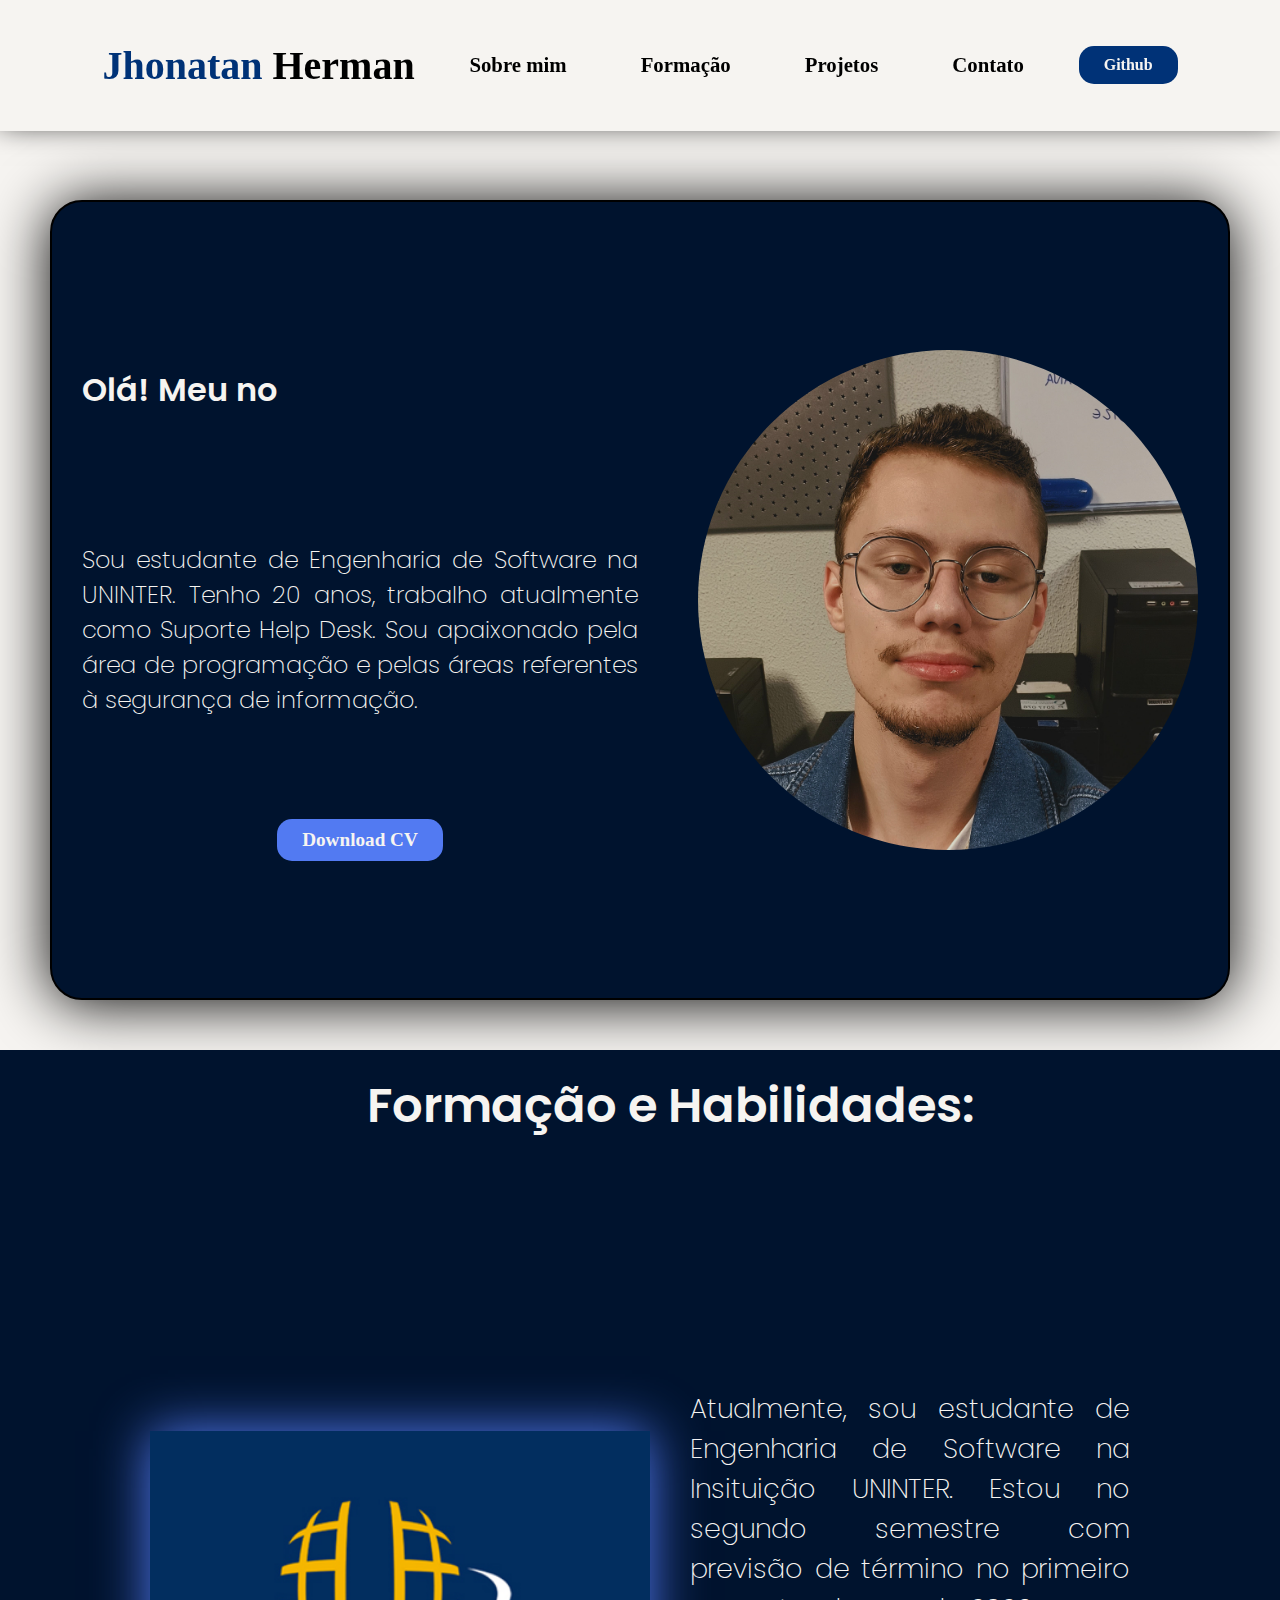
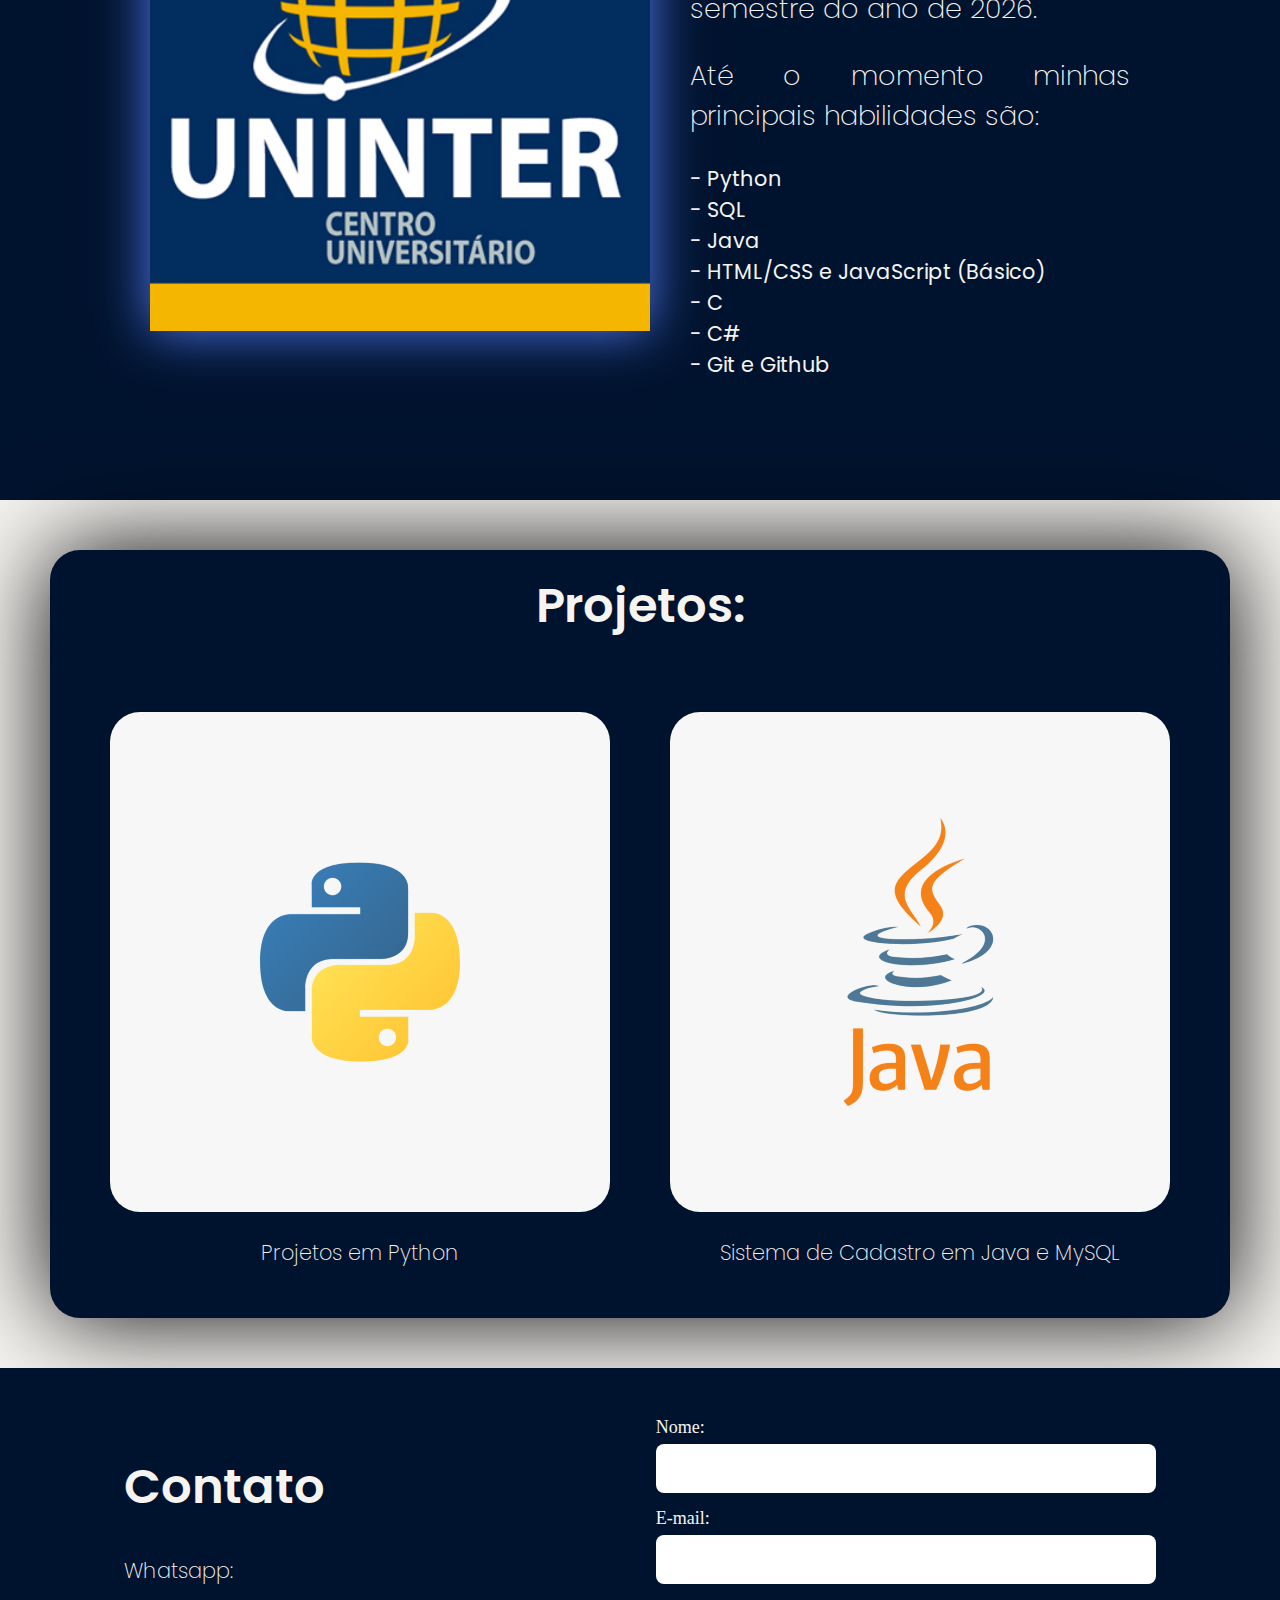
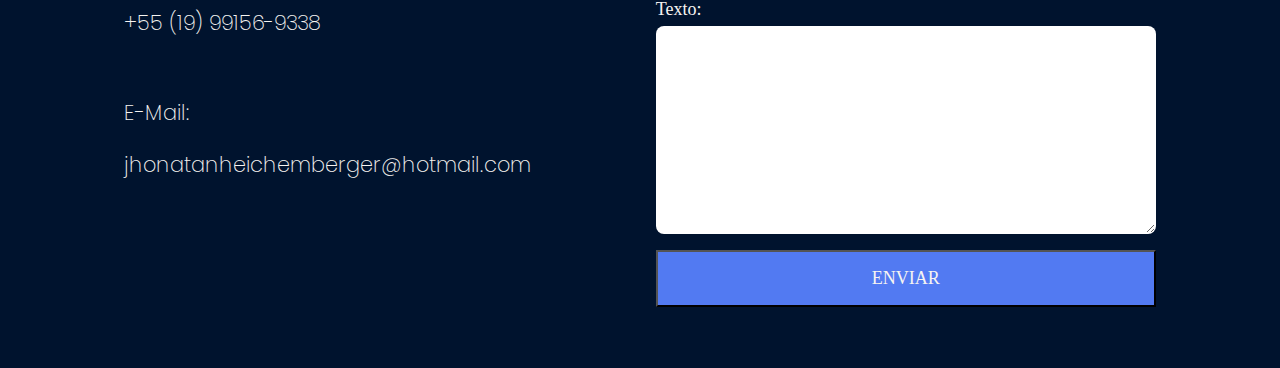
<file: index.html>
<!--Jhonatan herman 4170970-->

<!DOCTYPE html>
<html lang="en">

<head>
    <meta charset="UTF-8">
    <meta name="viewport" content="width=device-width, initial-scale=1.0">
    <title>Portfolio</title>
    <link rel="stylesheet" type="text/css" href="style.css">
</head>

<body>
    <!--HEADER DO SITE-->
    <header>
        <nav class="navegacao-primaria">
            <a href="index.html">
                <h1>Jhonatan <span>Herman</span></h1>
            </a>
            <ul>
                <li>
                    <a href="#sobre-mim">Sobre mim</a>
                </li>
                <li>
                    <a href="#formacao">Formação</a>
                </li>
                <li>
                    <a href="#projetos">Projetos</a>
                </li>
                <li>
                    <a href="#rodape">Contato</a>
                </li>
            </ul>
            <a href="https://github.com/JhonatanHerman" target="_blank" class="btn">Github</a>
        </nav>
    </header>
    <!-- FIM DO HEADER-->

    <!--SEÇÃO SOBRE MIM-->
    <section aria-label="SOBRE MIM" class="section-sobre" id="sobre-mim">
        <div class="retangulo">
            <div>
                <h2 class="digitando">Olá! Meu nome é <span>Jhonatan</span> Herman...</h2>
                <br>
                <p>Sou estudante de Engenharia de Software na UNINTER. Tenho 20 anos, trabalho atualmente como Suporte
                    Help Desk. Sou apaixonado pela área de programação e pelas áreas referentes à segurança de
                    informação.</p>
                <br>
                <a href="pdfs/Curriculo.pdf" target="_blank">Download CV</a>
            </div>
            <div class="foto">
                <img src="imagens/foto-minha.jpg" alt="minha foto">
            </div>
        </div>
    </section>
    <!-- FIM SEÇÃO SOBRE MIM-->

    <!-- SEÇÃO FORMACAO-->
    <section aria-label="Formacao" class="section-formacao" id="formacao">
        <h2>Formação e Habilidades:</h2>
        <div class="bloco">
            <div class="imagem-uninter">
                <span></span>
                <span></span>
                <span></span>
                <span></span>
            </div>
            <div class="card-text">
                <P>Atualmente, sou estudante de Engenharia de Software na Insituição UNINTER. Estou no segundo semestre
                    com previsão de término no primeiro semestre do ano de 2026.</P>
                <p>Até o momento minhas principais habilidades são:</p>
                <ul>
                    <li>- Python</li>
                    <li>- SQL</li>
                    <li>- Java</li>
                    <li>- HTML/CSS e JavaScript (Básico)</li>
                    <li>- C</li>
                    <li>- C#</li>
                    <li>- Git e Github</li>
                </ul>
            </div>
        </div>
    </section>
    <!--FIM SEÇÂO FORMAÇÂO-->

    <!--SEÇÃO PROJETOS-->
    <section aria-label="Projetos" class="section-projetos" id="projetos">
        <h2>Projetos:</h2>
        <div class="container2">    
            
            <div class="cards-projetos" id="projeto1">
                <a href="https://github.com/JhonatanHerman/Python" target="_blank">
                    <picture>
                        <source media="(max-width: 1600)" srcset="imagens/python2.png">
                        <img src="imagens/python.png" alt="python">
                    </picture>
                    
                </a>
                <p class="texto">Projetos em Python</p>
            </div>
            <div class="cards-projetos" id="projeto2">
                <a href="https://github.com/JhonatanHerman/JAVA/tree/main/Projetos%20Java" target="_blank">
                    <picture>
                        <source media="(max-width: 1600)" srcset="imagens/java2.png">
                        <img src="imagens/java.png" alt="java">
                    </picture>
                </a>
                <p class="texto">Sistema de Cadastro em Java e MySQL</p>
            </div>
        </div> <!--Fim do container 2-->
    </section>
    <!--FIM SEÇÃO PROJETOS-->

    <!--SEÇÃO RODAPE-->
    <section class="rodape" id="rodape">
        <div class="formulariolado">
            <div>
                <h1>Contato</h1>
                <p>Whatsapp:</p>
                <p>+55 (19) 99156-9338</p>
                <br>
                <p>E-Mail:</p>
                <p><EMAIL>jhonatanheichemberger@hotmail.com</p>
            </div>
            <div class="divform">
                <form action="https://formsubmit.co/jhonatanheichemberger@hotmail.com" method="post">
                    
                    <label for="nome">Nome:</label>
                    <input type="texto" id="nome" name="nome_usuario" required>
                
                    <label for="email">E-mail:</label>
                    <input type="email" id="email" name="email_usuario" required>
                
                    <label for="texto">Texto:</label>
                    <textarea id="texto" name="texto_usuario"></textarea>
                    
                    <input type="hidden" name="_next" value="127.0.0.1:5500/obrigado.html">
    
                    <button type="submit">Enviar</button>
                </form>
                
            </div>
        </div> <!-- Fim da div lado a lado-->
    </section>
    <!--FIM SEÇÃO RODAPE-->

    <script src="script.js"></script> <!--CHAMA CODIGO JS-->
</body>
</html>
</file>
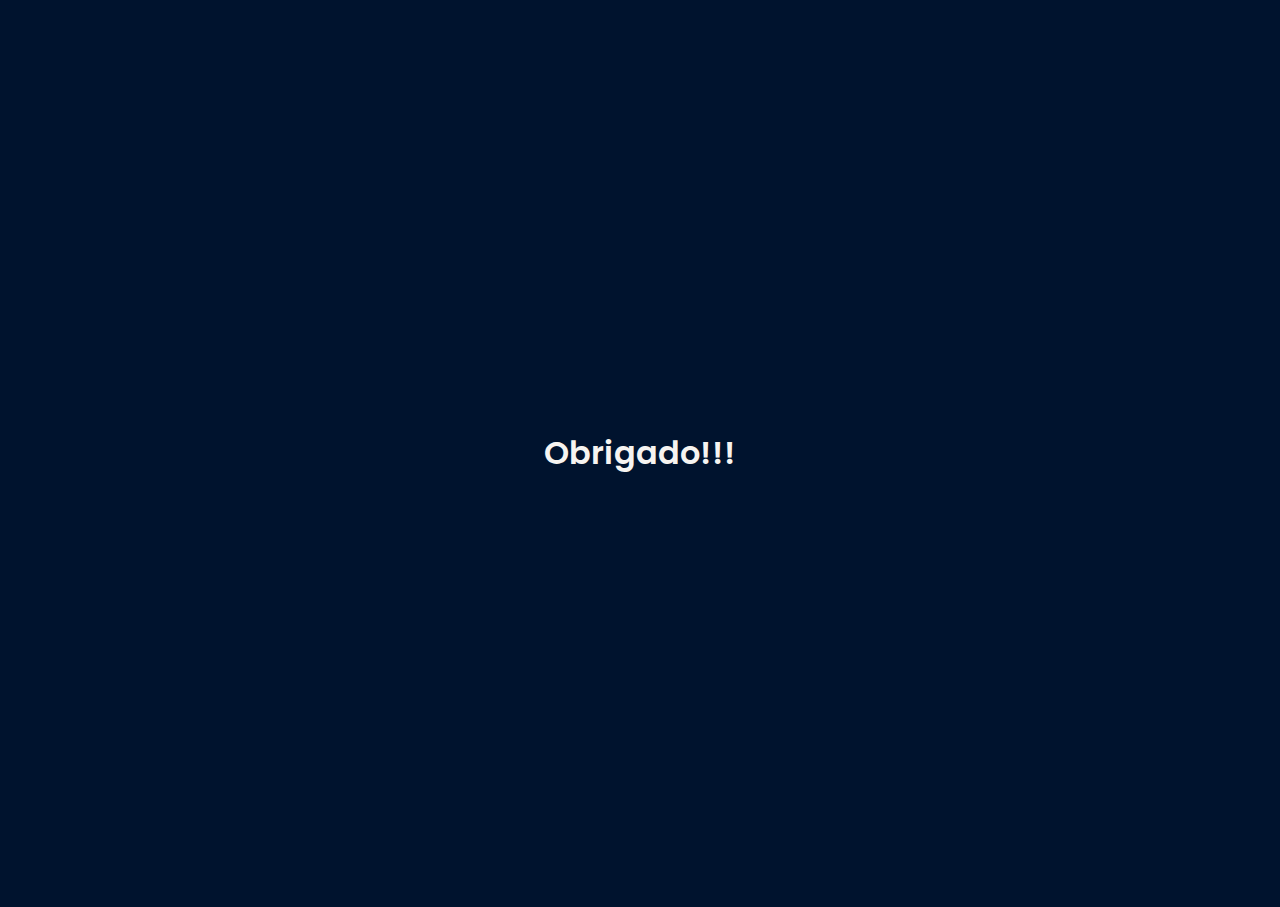
<file: obrigado.html>
<!--Jhonatan herman 4170970-->

<!DOCTYPE html>
<html lang="en">
<head>
    <meta charset="UTF-8">
    <meta name="viewport" content="width=device-width, initial-scale=1.0">
    <title>Obrigado!</title>
</head>
<style>
    @import url('https://fonts.googleapis.com/css2?family=Berkshire+Swash&family=Poppins:wght@300;400;500&display=swap');
    
    body {
        background-color: #00132E;
        display: flex;
        align-items: center;
        justify-content: center;

    }

    h1 {

        padding-top: 400px;
        padding-bottom: 400px;
        font-family: 'Poppins';
        font-size: 2em;
        font-weight: 600;
        color: #F6F4F1;
    }
</style>
<body>
    <h1>Obrigado!!!</h1>
    <!--tela de obrigado-->
</body>
</html>
</file>
<file: style.css>
/*Jhonatan herman 4170970*/
@import url('https://fonts.googleapis.com/css2?family=Berkshire+Swash&family=Poppins:wght@300;400;500&display=swap');

*{
    padding: 0;
    box-sizing: border-box;
    text-decoration: none;
    list-style: none;
    scroll-behavior: smooth;
}
header {
    min-width: 1280px;
}

body{
    min-width: 1280px;   
    margin: 0 auto;
    color: #1D1D1D;
    background-color: #F6F4F1;
}


/*########################################     Header    ########################################*/
header{
    position: fixed;
    top: 0;
    left: 0;
    z-index: 1000;
    background-color: #F6F4F1;
    width: 100%;
    box-shadow: 0px -10px 30px black
}

header nav{
    display: flex;
    align-items: center;
    justify-content: space-between;
    padding: 15px;
    padding-left: 8%;
    padding-right: 8%;
}

header nav h1{
    color: #003277;
    font-size: 2.5rem;
}

header nav span{
    color: black;
}
header nav ul li{
    display: inline-block;
    padding: 10px 25px;
    list-style-type: none;
}
header nav ul li a{
    padding: 10px;
    font-weight: bold;
    color: black;
    font-size: 1.3rem;
}

header nav ul li a:hover{
    text-shadow: 0px 0px 10px #527AF2;
    transform: scale(1.2);
}

header nav .btn{
    background-color: #003277;
    color: #F6F4F1;
    text-decoration: none;
    font-weight: bold;
    padding: 10px 25px;
    border-radius: 15px;
    transition: transform .4s;
}

header nav .btn:hover{
    transform: scale(1.2);
    box-shadow: 0px 0px 20px #527AF2;
}

/*########################################  SECTION SOBRE MIM  ########################################*/
.section-sobre{
    padding-top: 150px;
    min-height: 50%;
    align-items: center;
}

.section-sobre .retangulo {
    min-height: 800px;
    display: flex;
    justify-content: space-around;
    margin: 50px;
    background-color: #00132E;
    border: 2px black solid;
    border-radius: 2rem;
    box-shadow: 0px 3px 60px black
}

.section-sobre .retangulo div{
    align-self: center;
    max-width: 620px;
    display: grid;
    gap: 30px;
    margin: 30px;
}

.section-sobre h2{
    animation: inicializar .7s forwards;
    font-family: 'Poppins';
    font-size: 2em;
    font-weight: 600;
    color: #F6F4F1;
}

.section-sobre span{
    color: #527AF2;
}

.section-sobre p{
    font-family: 'Poppins';
    font-weight: 200;
    font-size: 1.5em;
    max-width: 870px;
    text-align: justify;
    color: #F6F4F1;
}

.section-sobre a{
    justify-self: center;
    background-color: #527AF2;
    color: #F6F4F1;
    text-decoration: none;
    font-weight: bold;
    font-size: 1.2em;
    color: #F6F4F1;
    padding: 10px 25px;
    border-radius: 15px;
    transition: transform .4s;
}

.section-sobre a:hover{
    transform: scale(1.2);
    box-shadow: 0px 0px 20px #527AF2;
}

.section-sobre .foto {
    position: center;
}

.section-sobre .foto img {
    height: 500px;
    width: 500px;
    border-radius: 100%;
    
}

/*########################################   SECTION FORMACAO  ########################################*/
.section-formacao {
    background-color: #00132E;
    text-align: justify; 
    min-height: 1050px;
}

.section-formacao h2{
    font-family: 'Poppins';
    margin-left: 60px;
    padding-top: 20px;
    text-align: center;
    font-size: 3em;
    font-weight: 600;
    color: #F6F4F1;
    gap: 30px
}

.section-formacao p {
    font-family: 'Poppins';
    font-weight: 200;
    font-size: 1.3em;
    max-width: 870px;
    text-align: justify;
    color: #F6F4F1;
}

.bloco {
    padding: 180px 150px 40px 150px;
    display: flex;
    justify-content: space-around;
    align-items: center;
}

.imagem-uninter {
    position: relative;
    padding-right: 40px;
    width: 600px;
    height: 500px;
    min-width: 500px;
    min-height: 400px;
    background-color: #00132E;
    background-image: url(imagens/Uninter.jpg);
    background-position: center;
    background-size: cover;
    background-repeat: no-repeat;
    overflow: hidden;
    box-shadow: 0px 0px 50px #527AF2;
    
}

.card-text {
    font-family: 'Poppins';
    font-size: 1.3em;
    color: #F6F4F1;
    padding-left: 40px;
}

/*######################################## SECTION PROJETOS ########################################*/
.section-projetos {
    background-color: #00132E;
    min-height: 700px;  
    margin: 50px;
    box-shadow: 0px 0px 100px black;
    border-radius: 30px;
}

.section-projetos .container2 {
    display: flex;
    flex-wrap: wrap;
    justify-content: center;
    align-items: center;
}

.section-projetos h2 {
    font-family: 'Poppins';
    padding-top: 20px;
    text-align: center;
    font-size: 3em;
    font-weight: 600;
    color: #F6F4F1;
    gap: 30px
}

.section-projetos .cards-projetos {
    margin: 30px;
}


.section-projetos img {
    border-radius: 30px;
    transition: transform .4s;
}

.section-projetos img:hover {
    box-shadow: 0 0 100px #527AF2;
    transform: scale(1.1);
}

.section-projetos .texto {
    font-family: 'Poppins';
    font-weight: 200;
    font-size: 1.3em;
    max-width: 870px;
    text-align: center;
    color: #F6F4F1;
}



/*###############  INICIO DO RODAPE  #################*/
.rodape {
    min-height: 600px;
    padding-top: 50px;
    background-color: #00132E;
}

.rodape .formulariolado {
    display: flex;
    align-items: flex-start;
    justify-content: space-evenly;
}

.rodape h1 {
    font-family: 'Poppins';
    text-align: left;
    font-size: 3em;
    font-weight: 600;
    color: #F6F4F1;
    gap: 30px
}

.rodape p {
    text-align: left;
    gap: 30px;
    font-family: 'Poppins';
    font-weight: 200;
    font-size: 1.3em;
    max-width: 870px;
    color: #F6F4F1; 
}

.rodape div form {
    min-width: 500px;
    min-height: 500px;
}

form {
    width: 100%;
    max-width: 32rem;
    font-size: 1.125rem;
}

form label,
form input,
form textarea,
form button {
    display: block;
    width: 100%;
}

form label {
    color: #F6F4F1;
    line-height: 1;
    margin-bottom: 0.5rem;
}

form input,
form textarea {
    font: inherit;
    padding: 0.8rem;
    margin-bottom: 1rem;
    border: 1px solid transparent;
    border-radius: 8px;
}

form textarea {
    min-height: 13rem;
    resize: vertical;
}

form button {
    display: block;
    padding: 1rem;
    background: #527AF2;
    color: #F6F4F1;
    font: inherit;
    text-transform: uppercase;
    transition: transform .4s;
}

form button:hover{
    box-shadow: 0 0 10px #527AF2;
    background-color: rgb(59, 161, 50);
    cursor: pointer;
}



/* ################################################ CODIGOS CSS ################################################*/
@keyframes inicializar {
    from {
        opacity: 0;
        transform: translate3d(0, -60px, 0);
    }
    to {
        opacity: 1;
        transform: translate3d(0, 0, 0);
    }
}
</file>
